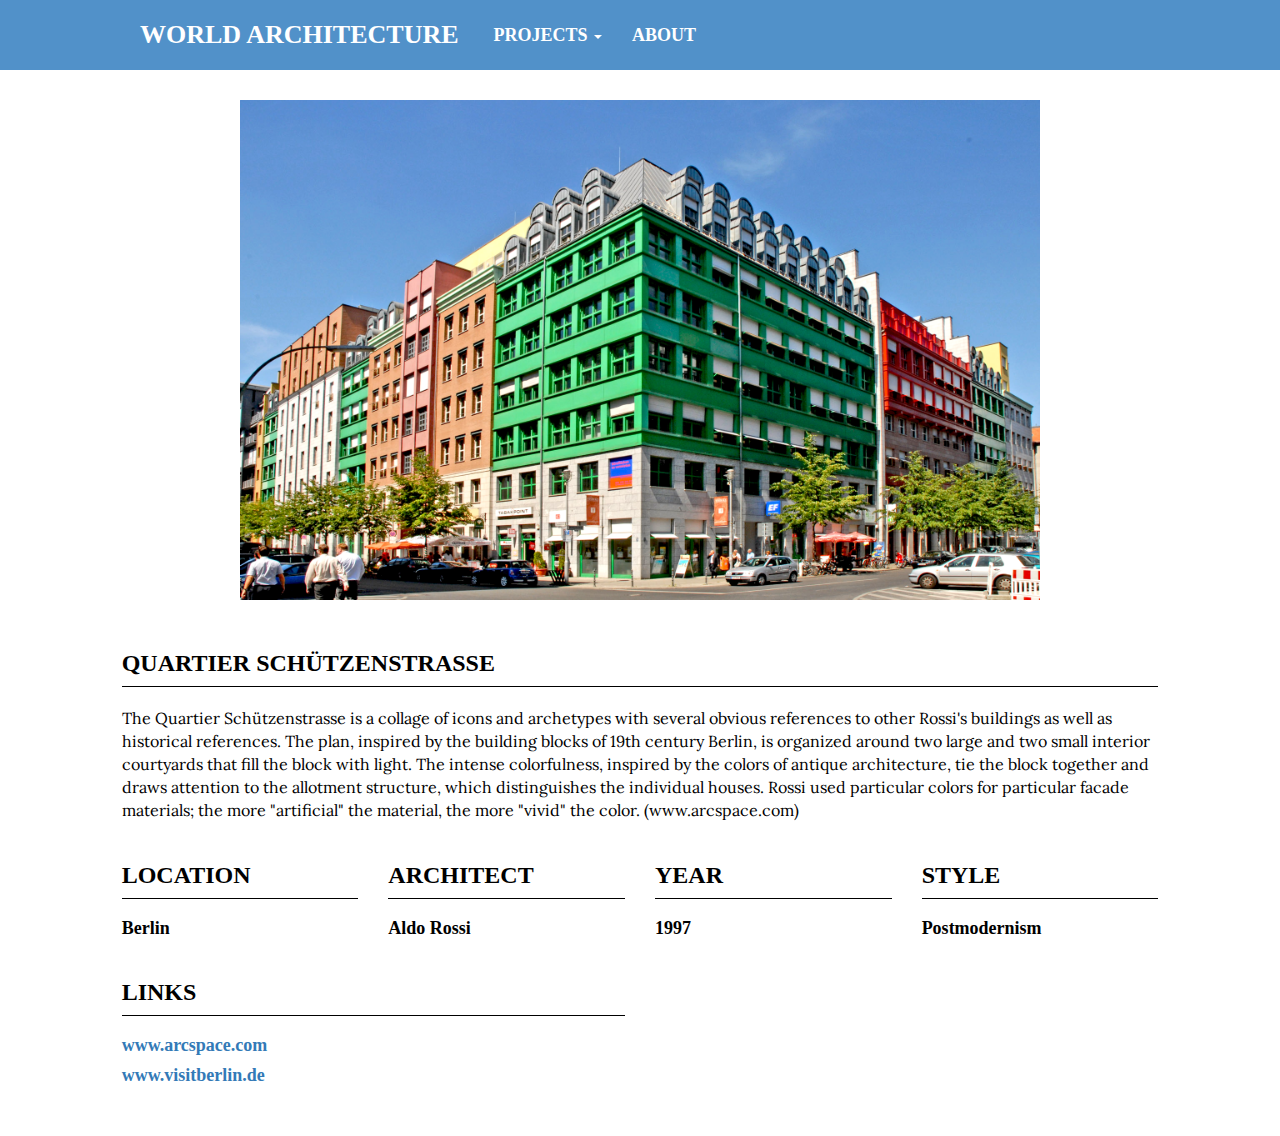
<file: quartier_schützenstrasse.html>
<!DOCTYPE html>
<html lang="en">
  <head>
    <meta charset="utf-8">
    <meta http-equiv="X-UA-Compatible" content="IE=edge">
    <meta name="viewport" content="width=device-width, initial-scale=1">
    <!-- The above 3 meta tags *must* come first in the head; any other head content must come *after* these tags -->
    <title>World Architecture</title>

    <!-- Bootstrap -->
    <link href="css/bootstrap.min.css" rel="stylesheet">

    <!-- My CSS file -->
    <link rel="stylesheet" type="text/css" href="css/projects.css">

    <!-- Add font -->
    <link href="https://fonts.googleapis.com/css?family=Lora" rel="stylesheet">

    <!-- HTML5 shim and Respond.js for IE8 support of HTML5 elements and media queries -->
    <!-- WARNING: Respond.js doesn't work if you view the page via file:// -->
    <!--[if lt IE 9]>
      <script src="https://oss.maxcdn.com/html5shiv/3.7.3/html5shiv.min.js"></script>
      <script src="https://oss.maxcdn.com/respond/1.4.2/respond.min.js"></script>
    <![endif]-->
  </head>
  <body>

    <nav class="navbar navbar-default navbar-fixed-top">
      <div class="container-fluid">
        <!-- Brand and toggle get grouped for better mobile display -->
        <div class="navbar-header">
          <button type="button" class="navbar-toggle" data-toggle="collapse" data-target="#bs-example-navbar-collapse-1" aria-expanded="false">
            <span class="sr-only">Toggle navigation</span>
            <span class="icon-bar"></span>
            <span class="icon-bar"></span>
            <span class="icon-bar"></span>
          </button>
          <a class="navbar-brand" href="index.html">World Architecture</a>
        </div>

        <!-- Collect the nav links, forms, and other content for toggling -->
        <div class="collapse navbar-collapse" id="bs-example-navbar-collapse-1">
          <ul class="nav navbar-nav">
            <li class="dropdown">
              <a href="#" class="dropdown-toggle" data-toggle="dropdown" role="button" aria-haspopup="true" aria-expanded="false">Projects <span class="caret"></span></a>
              <ul class="dropdown-menu">
                <li><a href="barbican_towers.html">Barbican Towers</a></li>
                <li><a href="sydney_opera.html">Sydney Opera House</a></li>
                <li><a href="quartier_schützenstrasse.html">Quartier Schützenstrasse</a></li>
                <li><a href="canopée_des_halles.html">Canopée des Halles</a></li>
                <li><a href="centre_georges_pompidou.html">Centre Pompidou</a></li>
                <li><a href="guggenheim_bilbao.html">Guggenheim Bilbao</a></li>
                <li><a href="bosco_verticale.html">Bosco Verticale</a></li>
                <li><a href="cctv.html">CCTV Beijing</a></li>
              </ul>
            </li>
            <li><a href="#About">About</a></li>
        </div><!-- /.navbar-collapse -->
      </div><!-- /.container-fluid -->
    </nav>

    <div class="container-fluid">
      <div class="row">
        <div class="col-sm-12">
          <img src="Quartier_Schützenstrasse_Berlin.png" class="img-responsive" alt="Berlin">
        </div>
      </div>
      <div class="row">
        <div class="col-sm-1"></div>
        <div class="col-sm-10">
          <div id="title">
            <h3>Quartier Schützenstrasse</h3>
          </div>
          <hr>
            <p>The Quartier Schützenstrasse is a collage of icons and archetypes with several obvious references to other Rossi's buildings as well as historical references. The plan, inspired by the building blocks of 19th century Berlin, is organized around two large and two small interior courtyards that fill the block with light. The intense colorfulness, inspired by the colors of antique architecture, tie the block together and draws attention to the allotment structure, which distinguishes the individual houses. Rossi used particular colors for particular facade materials; the more "artificial" the material, the more "vivid" the color. (www.arcspace.com)</p>
        </div>
        <div class="col-sm-1"></div>
      </div>
      <div class="row">
        <div class="col-sm-1"></div>
        <div class="col-sm-10">
          <div class="row">
            <div class="col-sm-3" id="title">
            <h3>Location</h3>
            <hr>
            <h4>Berlin</h4>
            </div>
            <div class="col-sm-3" id="title">
            <h3>Architect</h3>
            <hr>
            <h4>Aldo Rossi</h4>
            </div>
            <div class="col-sm-3" id="title">
            <h3>Year</h3>
            <hr>
            <h4>1997</h4>
            </div>
            <div class="col-sm-3" id="title">
            <h3>Style</h3>
            <hr>
            <h4>Postmodernism</h4>
            </div>
          </div>
          <div class="row">
            <div class="col-sm-6" id="title">
            <h3>Links</h3>
            <hr>
            <h4><a href="http://www.arcspace.com/features/aldo-rossi-/quartier-schutzenstrasse/" target="_blank">www.arcspace.com</a></h4>
            <h4><a href="http://www.visitberlin.de/en/spot/quartier-schuetzenstrasse" target="_blank">www.visitberlin.de</a></h4>
            </div>
            <div class="col-sm-6">
            </div>
          </div>
        </div>
        <div class="col-sm-1"></div>
      </div>
      <div class="col-sm-12">
        <div class="footer"></div>
      </div>
    </div>

    <!-- jQuery (necessary for Bootstrap's JavaScript plugins) -->
    <script src="https://ajax.googleapis.com/ajax/libs/jquery/1.12.4/jquery.min.js"></script>
    <!-- Include all compiled plugins (below), or include individual files as needed -->
    <script src="js/bootstrap.min.js"></script>
    <script src="js/jquery-3.1.1.min.js"></script>

    <script type="text/javascript">
      // Hide Header on on scroll down
var didScroll;
var lastScrollTop = 0;
var delta = 5;
var navbarHeight = $('nav').outerHeight();

$(window).scroll(function(event){
    didScroll = true;
});

setInterval(function() {
    if (didScroll) {
        hasScrolled();
        didScroll = false;
    }
}, 250);

function hasScrolled() {
    var st = $(this).scrollTop();
    
    // Make sure they scroll more than delta
    if(Math.abs(lastScrollTop - st) <= delta)
        return;
    
    // If they scrolled down and are past the navbar, add class .nav-up.
    // This is necessary so you never see what is "behind" the navbar.
    if (st > lastScrollTop && st > navbarHeight){
        // Scroll Down
        $('nav').removeClass('navbar').addClass('nav-up');
    } else {
        // Scroll Up
        if(st + $(window).height() < $(document).height()) {
            $('nav').removeClass('nav-up').addClass('navbar');
        }
    }
    
    lastScrollTop = st;
}

    </script>
  </body>
</html>
</file>
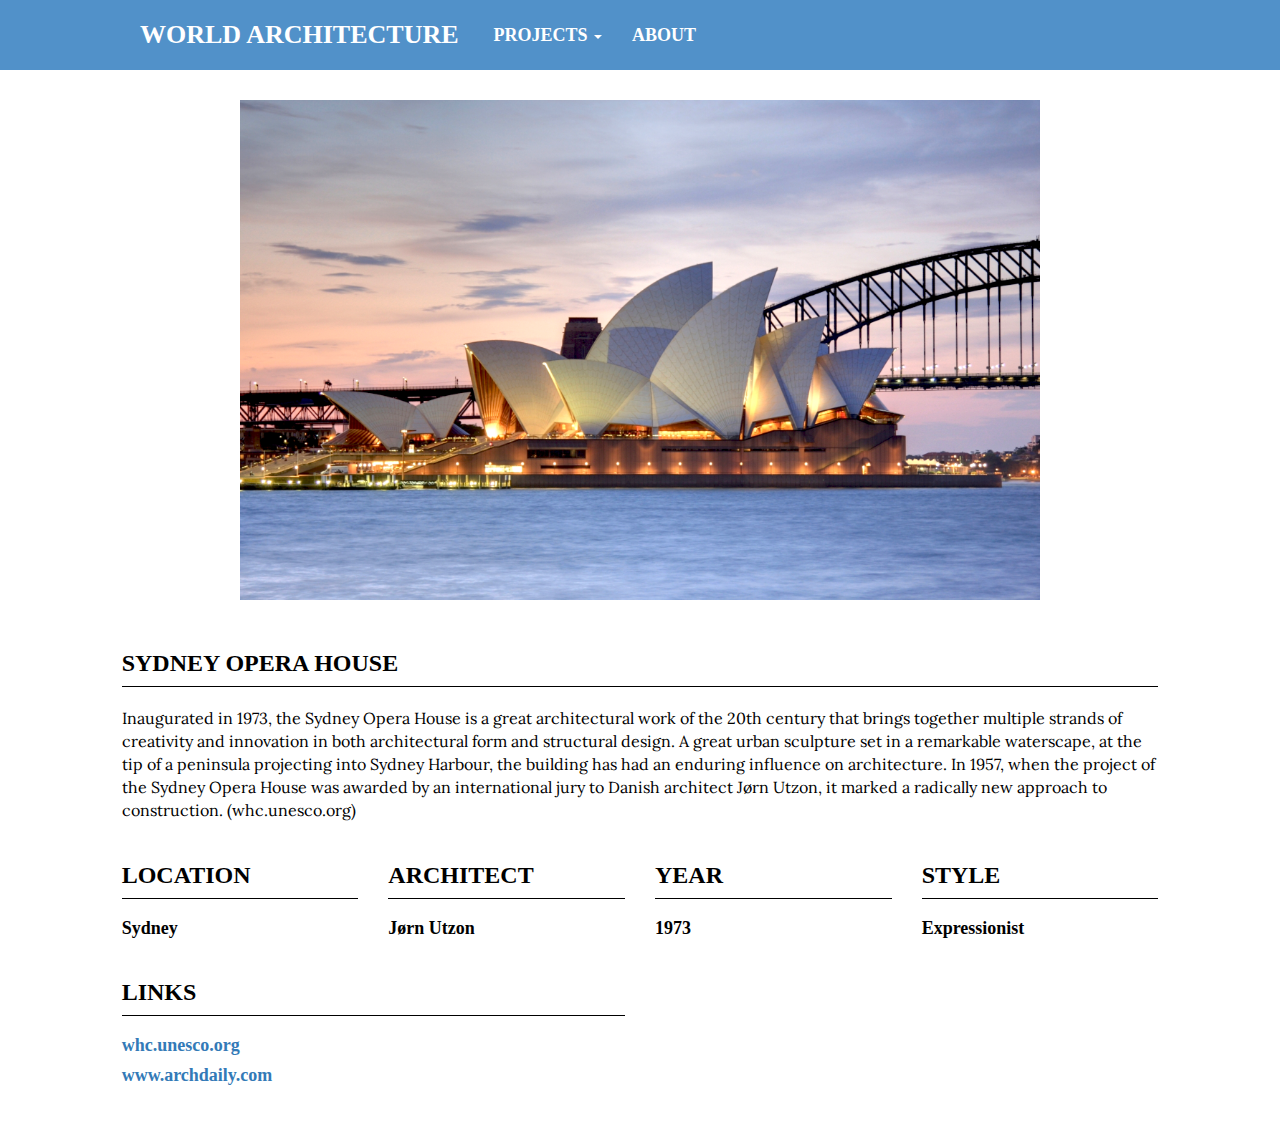
<file: sydney_opera.html>
<!DOCTYPE html>
<html lang="en">
  <head>
    <meta charset="utf-8">
    <meta http-equiv="X-UA-Compatible" content="IE=edge">
    <meta name="viewport" content="width=device-width, initial-scale=1">
    <!-- The above 3 meta tags *must* come first in the head; any other head content must come *after* these tags -->
    <title>World Architecture</title>

    <!-- Bootstrap -->
    <link href="css/bootstrap.min.css" rel="stylesheet">

    <!-- My CSS file -->
    <link rel="stylesheet" type="text/css" href="css/projects.css">

    <!-- Add font -->
    <link href="https://fonts.googleapis.com/css?family=Lora" rel="stylesheet">

    <!-- HTML5 shim and Respond.js for IE8 support of HTML5 elements and media queries -->
    <!-- WARNING: Respond.js doesn't work if you view the page via file:// -->
    <!--[if lt IE 9]>
      <script src="https://oss.maxcdn.com/html5shiv/3.7.3/html5shiv.min.js"></script>
      <script src="https://oss.maxcdn.com/respond/1.4.2/respond.min.js"></script>
    <![endif]-->
  </head>
  <body>

    <nav class="navbar navbar-default navbar-fixed-top">
      <div class="container-fluid">
        <!-- Brand and toggle get grouped for better mobile display -->
        <div class="navbar-header">
          <button type="button" class="navbar-toggle" data-toggle="collapse" data-target="#bs-example-navbar-collapse-1" aria-expanded="false">
            <span class="sr-only">Toggle navigation</span>
            <span class="icon-bar"></span>
            <span class="icon-bar"></span>
            <span class="icon-bar"></span>
          </button>
          <a class="navbar-brand" href="index.html">World Architecture</a>
        </div>

        <!-- Collect the nav links, forms, and other content for toggling -->
        <div class="collapse navbar-collapse" id="bs-example-navbar-collapse-1">
          <ul class="nav navbar-nav">
            <li class="dropdown">
              <a href="#" class="dropdown-toggle" data-toggle="dropdown" role="button" aria-haspopup="true" aria-expanded="false">Projects <span class="caret"></span></a>
              <ul class="dropdown-menu">
                <li><a href="barbican_towers.html">Barbican Towers</a></li>
                <li><a href="sydney_opera.html">Sydney Opera House</a></li>
                <li><a href="quartier_schützenstrasse.html">Quartier Schützenstrasse</a></li>
                <li><a href="canopée_des_halles.html">Canopée des Halles</a></li>
                <li><a href="centre_georges_pompidou.html">Centre Pompidou</a></li>
                <li><a href="guggenheim_bilbao.html">Guggenheim Bilbao</a></li>
                <li><a href="bosco_verticale.html">Bosco Verticale</a></li>
                <li><a href="cctv.html">CCTV Beijing</a></li>
              </ul>
            </li>
            <li><a href="#About">About</a></li>
        </div><!-- /.navbar-collapse -->
      </div><!-- /.container-fluid -->
    </nav>

    <div class="container-fluid">
      <div class="row">
        <div class="col-sm-12">
          <img src="Sydney_Opera_House.png" class="img-responsive" alt="Sydney">
        </div>
      </div>
      <div class="row">
        <div class="col-sm-1"></div>
        <div class="col-sm-10">
          <div id="title">
            <h3>Sydney Opera House</h3>
          </div>
          <hr>
            <p>Inaugurated in 1973, the Sydney Opera House is a great architectural work of the 20th century that brings together multiple strands of creativity and innovation in both architectural form and structural design. A great urban sculpture set in a remarkable waterscape, at the tip of a peninsula projecting into Sydney Harbour, the building has had an enduring influence on architecture. In 1957, when the project of the Sydney Opera House was awarded by an international jury to Danish architect Jørn Utzon, it marked a radically new approach to construction. (whc.unesco.org)</p>
        </div>
        <div class="col-sm-1"></div>
      </div>
      <div class="row">
        <div class="col-sm-1"></div>
        <div class="col-sm-10">
          <div class="row">
            <div class="col-sm-3" id="title">
            <h3>Location</h3>
            <hr>
            <h4>Sydney</h4>
            </div>
            <div class="col-sm-3" id="title">
            <h3>Architect</h3>
            <hr>
            <h4>Jørn Utzon</h4>
            </div>
            <div class="col-sm-3" id="title">
            <h3>Year</h3>
            <hr>
            <h4>1973</h4>
            </div>
            <div class="col-sm-3" id="title">
            <h3>Style</h3>
            <hr>
            <h4>Expressionist</h4>
            </div>
          </div>
          <div class="row">
            <div class="col-sm-6" id="title">
            <h3>Links</h3>
            <hr>
            <h4><a href="http://whc.unesco.org/en/list/166" target="_blank">whc.unesco.org</a></h4>
            <h4><a href="http://www.archdaily.com/65218/ad-classics-sydney-opera-house-j%25c3%25b8rn-utzon" target="_blank">www.archdaily.com</a></h4>
            </div>
            <div class="col-sm-6">
            </div>
          </div>
        </div>
        <div class="col-sm-1"></div>
      </div>
      <div class="col-sm-12">
        <div class="footer"></div>
      </div>
    </div>

    <!-- jQuery (necessary for Bootstrap's JavaScript plugins) -->
    <script src="https://ajax.googleapis.com/ajax/libs/jquery/1.12.4/jquery.min.js"></script>
    <!-- Include all compiled plugins (below), or include individual files as needed -->
    <script src="js/bootstrap.min.js"></script>
    <script src="js/jquery-3.1.1.min.js"></script>

    <script type="text/javascript">
      // Hide Header on on scroll down
var didScroll;
var lastScrollTop = 0;
var delta = 5;
var navbarHeight = $('nav').outerHeight();

$(window).scroll(function(event){
    didScroll = true;
});

setInterval(function() {
    if (didScroll) {
        hasScrolled();
        didScroll = false;
    }
}, 250);

function hasScrolled() {
    var st = $(this).scrollTop();
    
    // Make sure they scroll more than delta
    if(Math.abs(lastScrollTop - st) <= delta)
        return;
    
    // If they scrolled down and are past the navbar, add class .nav-up.
    // This is necessary so you never see what is "behind" the navbar.
    if (st > lastScrollTop && st > navbarHeight){
        // Scroll Down
        $('nav').removeClass('navbar').addClass('nav-up');
    } else {
        // Scroll Up
        if(st + $(window).height() < $(document).height()) {
            $('nav').removeClass('nav-up').addClass('navbar');
        }
    }
    
    lastScrollTop = st;
}

    </script>
  </body>
</html>
</file>
<file: css/projects.css>
html, body {
	height: 100%;
	width: 100%;
}

nav {
	background-color: #337EC0;
	opacity: 0.85;
	border: 0;
	transition: top 0.2s;
}

.navbar {
	font-family: roboto;
	background-color: #337EC0;
	border: 0;
}

.nav-up {
    	top: -50px;
    	font-family: roboto;
	background-color: #337EC0;
	border: 0;
}

.navbar .navbar-brand {
	text-transform: uppercase;
	font-weight: bolder;
	font-size: 26px;
	color: white;
}

.navbar .navbar-nav li a {
	color: white;
	font-weight: bold;
	font-size: 18px;
	text-transform: uppercase;
}

.dropdown .dropdown-menu li a {
	color: black;
}

.col-sm-12 {
	padding-left: 0;
	padding-right: 0;
}

@media screen and (min-width: 1100px) {
	.navbar {
		padding-top: 10px;
		padding-left: 120px;
		padding-bottom: 10px;
	}

	.navbar .navbar-brand {
		padding-left: 20px;
		padding-right: 20px;
	}

	#image {
		height: 100vh;
		overflow: hidden;
	}
}

#title h3 {
	margin-top: 30px;
	margin-bottom: 10px;
	/*margin-left: 140px;
	margin-right: 140px;*/
	text-transform: uppercase;
	font-weight: bolder;
	color: black;
	font-family: Roboto;
}

h4 {
	font-weight: bold;
	font-family: Roboto;
	color: black;
}

p {
	font-family: 'Lora', serif;
	color: black;
	font-size: 16px;
}

hr {
	/*background-color: black;
	color: black;
	height: 1px;
	border: 0;*/
	border-top: 1px solid black;
	margin-top: 0;
}

.footer {
	margin-left: -15px;
	margin-right: -15px;
	height: 40px;
}

@media screen and (min-width: 820px) {
	.img-responsive {
	height: 500px;
	background-color: lightgrey;
	margin-top: 100px;
	margin-right: auto;
	margin-bottom: 20px;
	margin-left: auto;
	display: block;
	}
}

@media screen and (max-width: 768px) {
	.navbar .navbar-brand {
		text-transform: uppercase;
		font-weight: bolder;
		font-size: 18px;
		color: white;
	}
}
</file>
